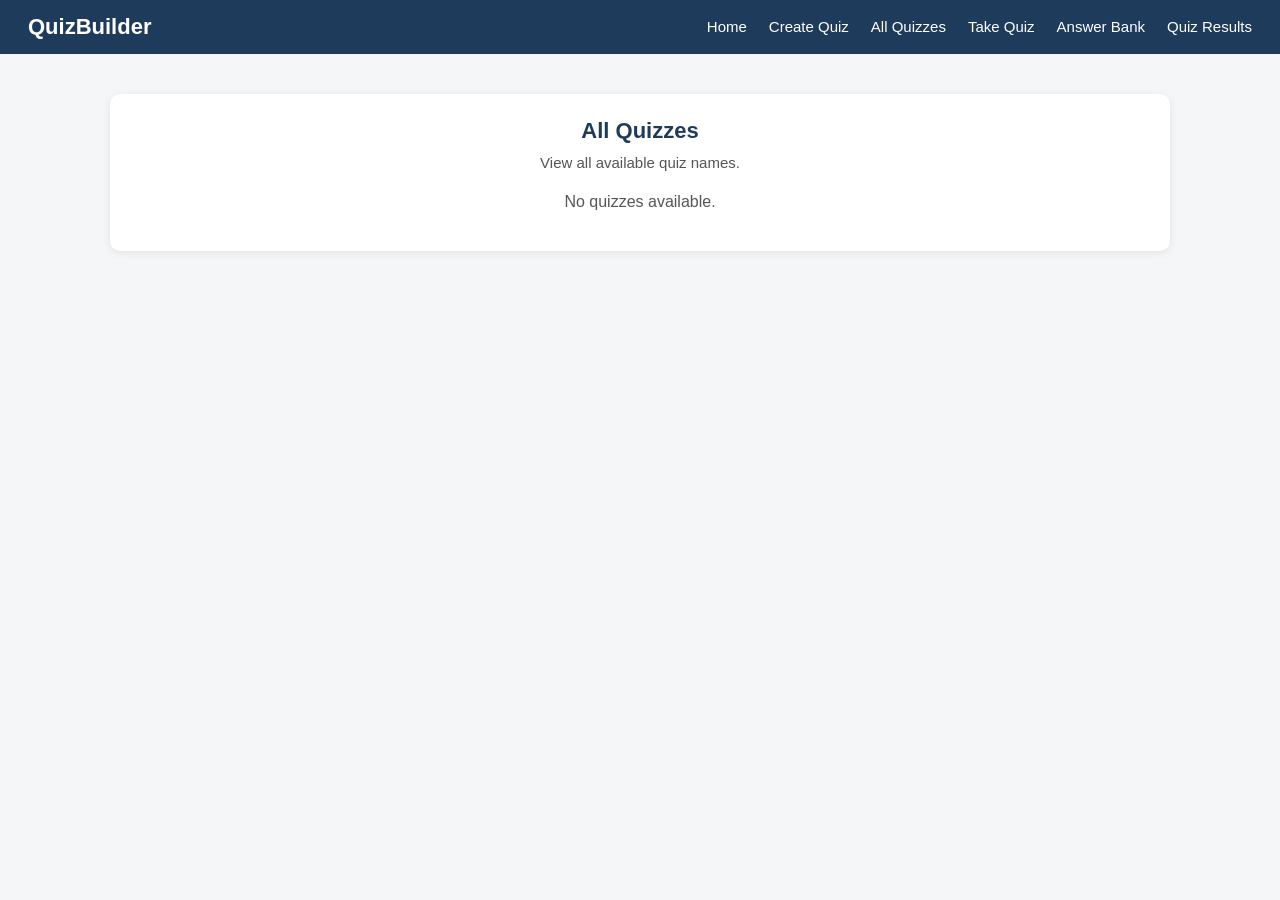
<file: all-quizzes.html>
<!DOCTYPE html>
<html lang="en">
<head>
    <meta charset="UTF-8">
    <meta name="viewport" content="width=device-width, initial-scale=1.0">
    <title>All Quizzes - QuizBuilder</title>
    <link rel="stylesheet" href="./styles.css">
</head>
<body>
    <nav>
        <div class="nav-container">
            <h2>QuizBuilder</h2>
            <ul class="nav-links">
                <li><a href="index.html">Home</a></li>
                <li><a href="create-quiz.html">Create Quiz</a></li>
                <li><a href="all-quizzes.html">All Quizzes</a></li>
                <li><a href="take-quiz.html">Take Quiz</a></li>
                <li><a href="answer-bank.html">Answer Bank</a></li>
                <li><a href="results.html">Quiz Results</a></li>
            </ul>
        </div>
    </nav>

    <main class="page-container">
        <section class="form-section">
            <h1>All Quizzes</h1>
            <p class="page-description">View all available quiz names.</p>
            <div id="quizList" class="quiz-list"></div>
        </section>
    </main>

    <script src="./all-quizzes.js"></script>
</body>
</html>
</file>
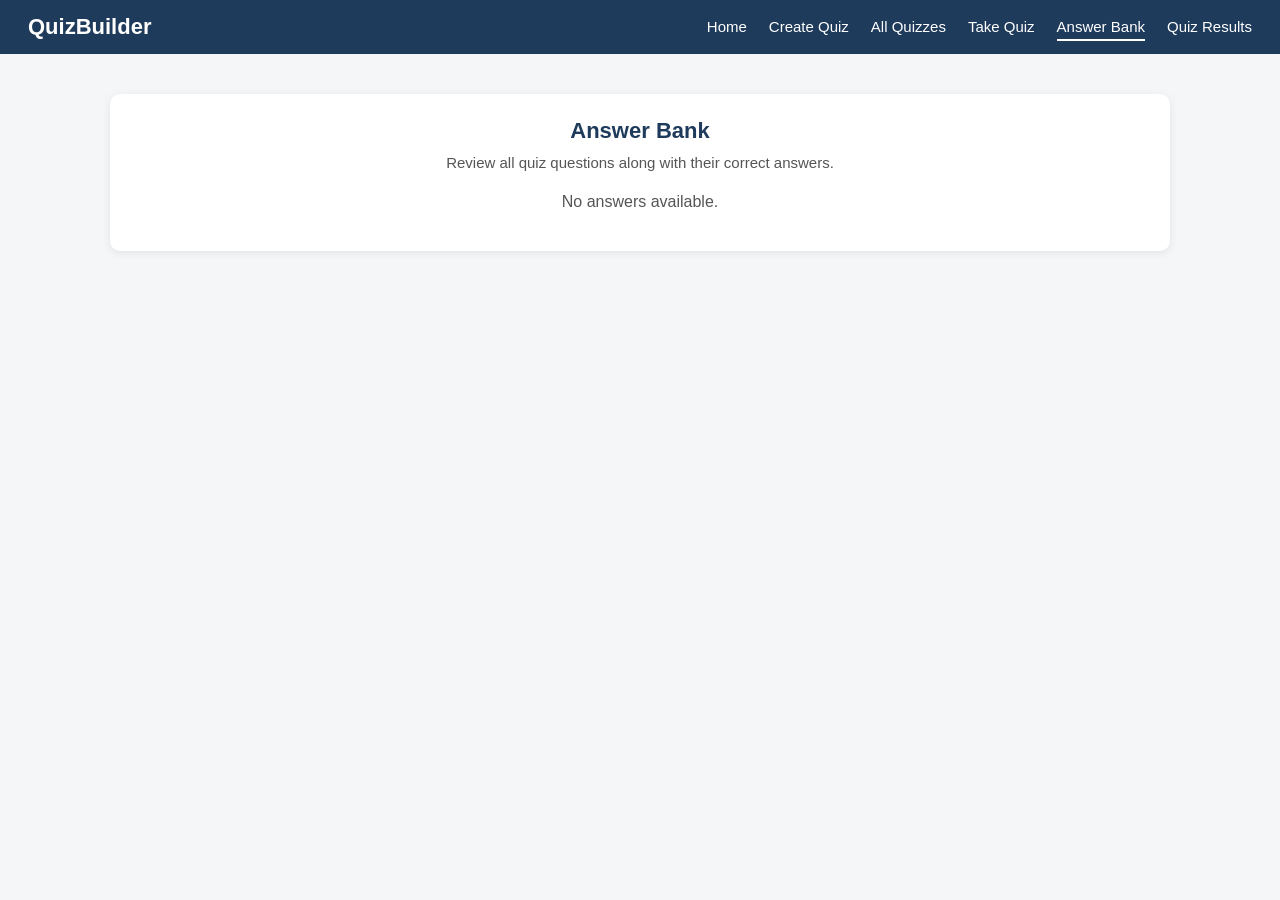
<file: answer-bank.html>
<!DOCTYPE html>
<html lang="en">
<head>
    <meta charset="UTF-8">
    <meta name="viewport" content="width=device-width, initial-scale=1.0">
    <title>Answer Bank - QuizBuilder</title>
    <link rel="stylesheet" href="./styles.css">
</head>
<body>
    <nav class="navbar">
        <div class="logo">QuizBuilder</div>
        <ul class="nav-links">
            <li><a href="index.html">Home</a></li>
            <li><a href="create-quiz.html">Create Quiz</a></li>
            <li><a href="all-quizzes.html">All Quizzes</a></li>
            <li><a href="take-quiz.html">Take Quiz</a></li>
            <li><a href="answer-bank.html" class="active">Answer Bank</a></li>
            <li><a href="results.html">Quiz Results</a></li>
        </ul>
    </nav>

    <main class="page-container">
        <section class="form-section">
            <h1>Answer Bank</h1>
            <p class="page-description">
                Review all quiz questions along with their correct answers.
            </p>

            <div id="answerBankList" class="quiz-list"></div>
        </section>
    </main>

    <script src="./answer-bank.js"></script>
</body>
</html>
</file>
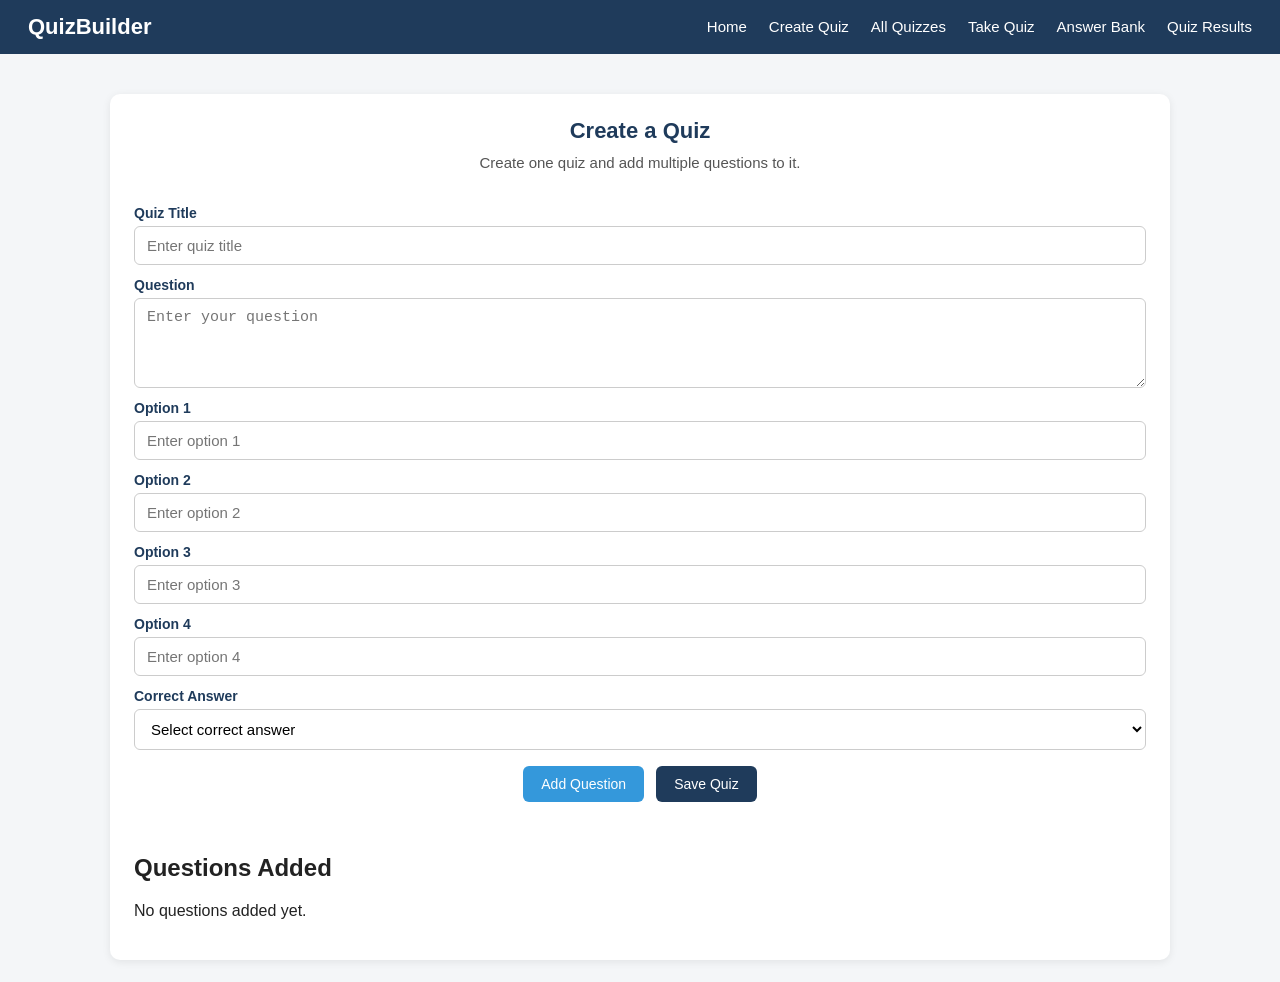
<file: create-quiz.html>
<!DOCTYPE html>
<html lang="en">
<head>
    <meta charset="UTF-8">
    <meta name="viewport" content="width=device-width, initial-scale=1.0">
    <title>Create Quiz - QuizBuilder</title>
    <link rel="stylesheet" href="./styles.css">
</head>
<body>
    <nav>
        <div class="nav-container">
            <h2>QuizBuilder</h2>
            <ul class="nav-links">
                <li><a href="index.html">Home</a></li>
                <li><a href="create-quiz.html">Create Quiz</a></li>
                <li><a href="all-quizzes.html">All Quizzes</a></li>
                <li><a href="take-quiz.html">Take Quiz</a></li>
                <li><a href="answer-bank.html">Answer Bank</a></li>
                <li><a href="results.html">Quiz Results</a></li>
            </ul>
        </div>
    </nav>

    <main class="page-container">
        <section class="form-section">
            <h1>Create a Quiz</h1>
            <p class="page-description">Create one quiz and add multiple questions to it.</p>

            <div class="quiz-form">
                <label for="quizTitle">Quiz Title</label>
                <input type="text" id="quizTitle" placeholder="Enter quiz title">

                <label for="questionText">Question</label>
                <textarea id="questionText" placeholder="Enter your question"></textarea>

                <label for="option1">Option 1</label>
                <input type="text" id="option1" placeholder="Enter option 1">

                <label for="option2">Option 2</label>
                <input type="text" id="option2" placeholder="Enter option 2">

                <label for="option3">Option 3</label>
                <input type="text" id="option3" placeholder="Enter option 3">

                <label for="option4">Option 4</label>
                <input type="text" id="option4" placeholder="Enter option 4">

                <label for="correctAnswer">Correct Answer</label>
                <select id="correctAnswer">
                    <option value="">Select correct answer</option>
                    <option value="0">Option 1</option>
                    <option value="1">Option 2</option>
                    <option value="2">Option 3</option>
                    <option value="3">Option 4</option>
                </select>

                <div class="button-group">
                    <button id="addQuestionBtn" class="primary-btn">Add Question</button>
                    <button id="saveQuizBtn" class="secondary-btn">Save Quiz</button>
                </div>

                <p id="message" class="message"></p>
            </div>

            <div class="preview-section">
                <h2>Questions Added</h2>
                <div id="questionPreview"></div>
            </div>
        </section>
    </main>

    <script src="./create-quiz.js"></script>
</body>
</html>
</file>
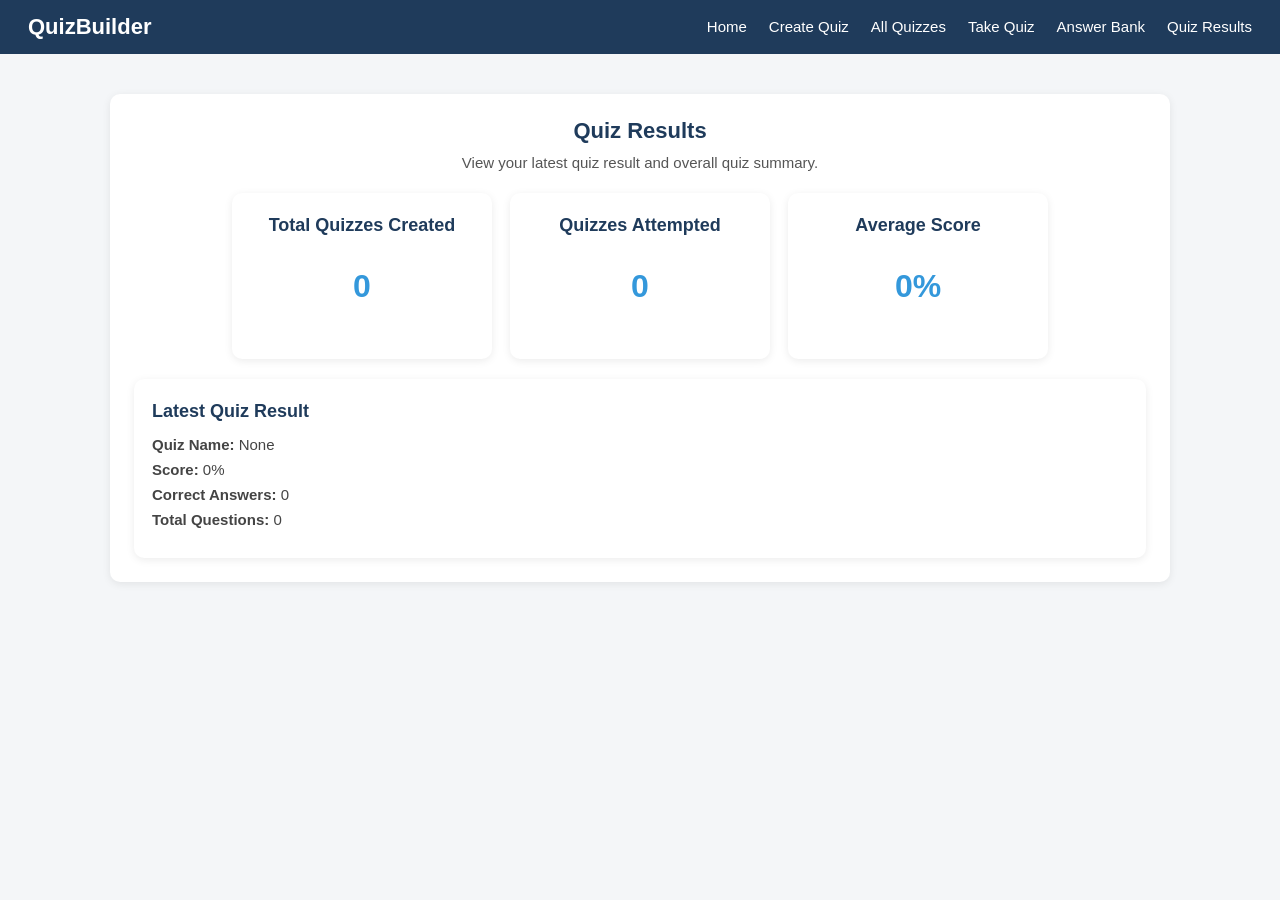
<file: results.html>
<!DOCTYPE html>
<html lang="en">
<head>
    <meta charset="UTF-8">
    <meta name="viewport" content="width=device-width, initial-scale=1.0">
    <title>Quiz Results - QuizBuilder</title>
    <link rel="stylesheet" href="./styles.css">
</head>
<body>
    <nav>
        <div class="nav-container">
            <h2>QuizBuilder</h2>
            <ul class="nav-links">
                <li><a href="index.html">Home</a></li>
                <li><a href="create-quiz.html">Create Quiz</a></li>
                <li><a href="all-quizzes.html">All Quizzes</a></li>
                <li><a href="take-quiz.html">Take Quiz</a></li>
                <li><a href="answer-bank.html">Answer Bank</a></li>
                <li><a href="results.html">Quiz Results</a></li>
            </ul>
        </div>
    </nav>

    <main class="page-container">
        <section class="form-section">
            <h1>Quiz Results</h1>
            <p class="page-description">
                View your latest quiz result and overall quiz summary.
            </p>

            <div class="results-grid">
                <div class="result-card">
                    <h2>Total Quizzes Created</h2>
                    <p id="totalQuizzes" class="result-number">0</p>
                </div>

                <div class="result-card">
                    <h2>Quizzes Attempted</h2>
                    <p id="attemptedQuizzes" class="result-number">0</p>
                </div>

                <div class="result-card">
                    <h2>Average Score</h2>
                    <p id="averageScore" class="result-number">0%</p>
                </div>
            </div>

            <div class="latest-result-box">
                <h2>Latest Quiz Result</h2>
                <p><strong>Quiz Name:</strong> <span id="latestQuizName">None</span></p>
                <p><strong>Score:</strong> <span id="latestQuizScore">0%</span></p>
                <p><strong>Correct Answers:</strong> <span id="latestCorrectAnswers">0</span></p>
                <p><strong>Total Questions:</strong> <span id="latestTotalQuestions">0</span></p>
            </div>
        </section>
    </main>

    <script src="./results.js"></script>
</body>
</html>
</file>
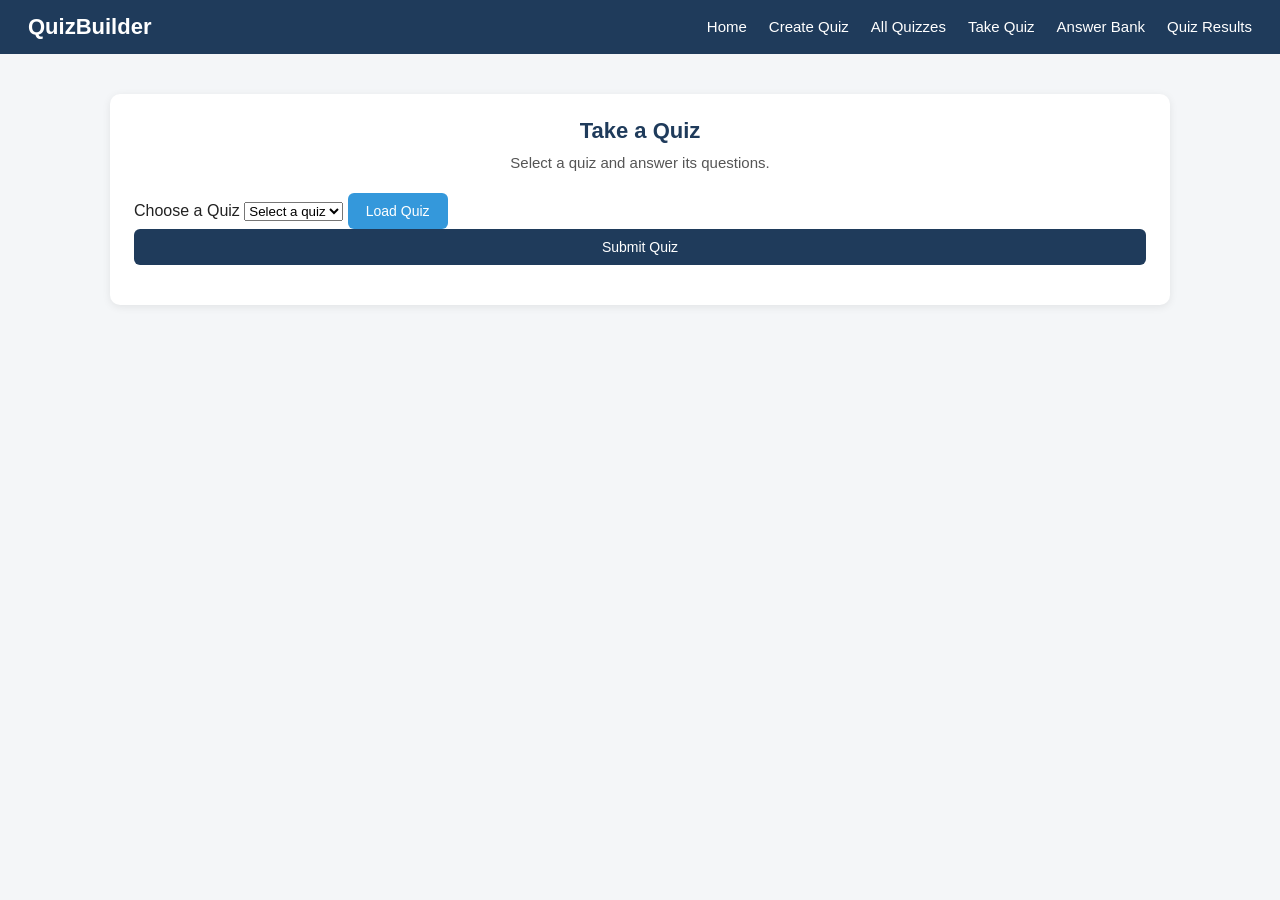
<file: take-quiz.html>
<!DOCTYPE html>
<html lang="en">
<head>
    <meta charset="UTF-8">
    <meta name="viewport" content="width=device-width, initial-scale=1.0">
    <title>Take Quiz - QuizBuilder</title>
    <link rel="stylesheet" href="./styles.css">
</head>
<body>
    <nav>
        <div class="nav-container">
            <h2>QuizBuilder</h2>
            <ul class="nav-links">
                <li><a href="index.html">Home</a></li>
                <li><a href="create-quiz.html">Create Quiz</a></li>
                <li><a href="all-quizzes.html">All Quizzes</a></li>
                <li><a href="take-quiz.html">Take Quiz</a></li>
                <li><a href="answer-bank.html">Answer Bank</a></li>
                <li><a href="results.html">Quiz Results</a></li>
            </ul>
        </div>
    </nav>

    <main class="page-container">
        <section class="form-section">
            <h1>Take a Quiz</h1>
            <p class="page-description">Select a quiz and answer its questions.</p>

            <div class="take-quiz-controls">
                <label for="quizSelect">Choose a Quiz</label>
                <select id="quizSelect">
                    <option value="">Select a quiz</option>
                </select>
                <button type="button" id="loadQuizBtn" class="primary-btn">Load Quiz</button>
            </div>

            <form id="takeQuizForm" class="quiz-form">
                <div id="quizQuestions"></div>
                <button type="submit" id="submitQuizBtn" class="secondary-btn">Submit Quiz</button>
            </form>

            <p id="takeQuizMessage" class="message"></p>
        </section>
    </main>

    <script src="./take-quiz.js"></script>
</body>
</html>
</file>
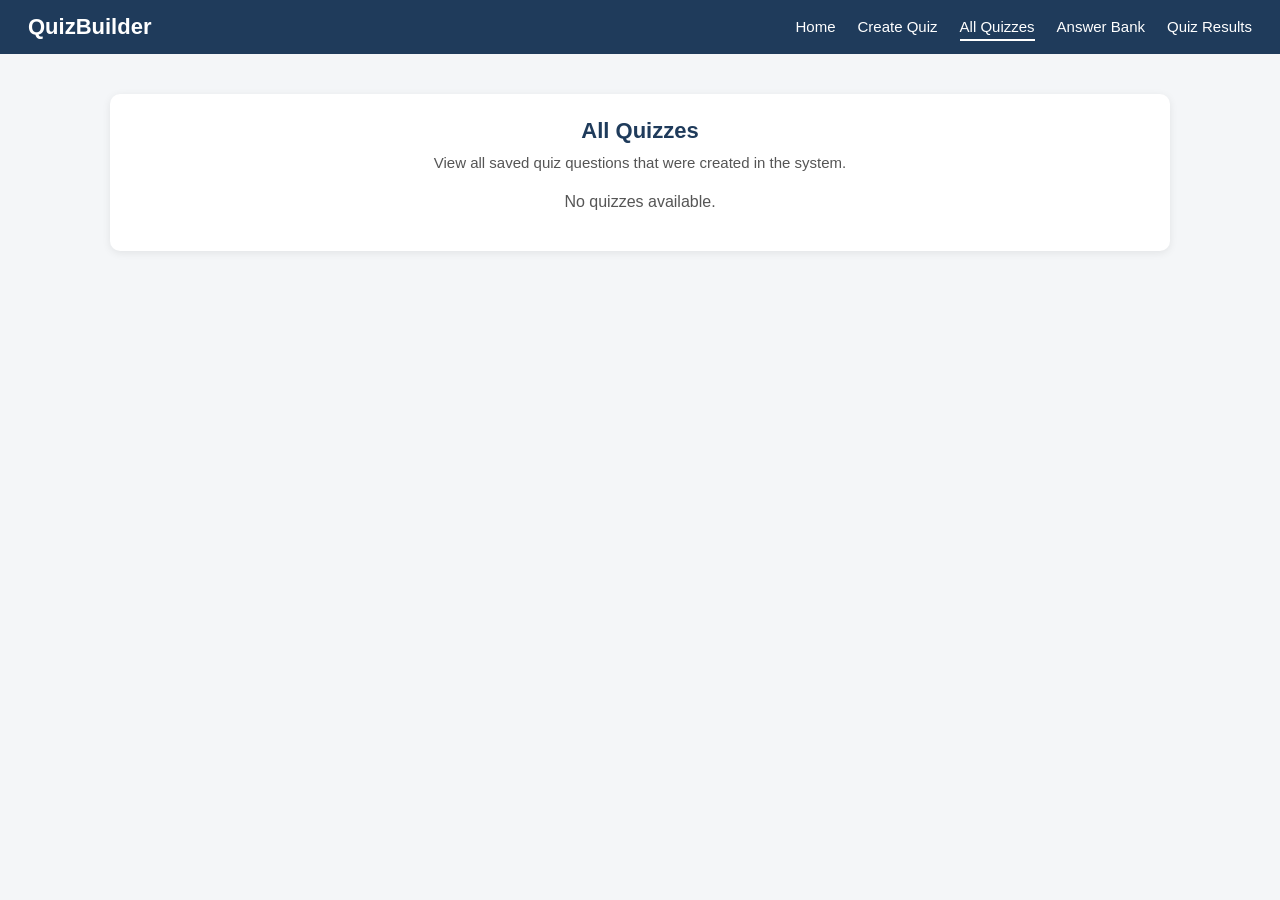
<file: Frontend/all-quizzes.html>
<!DOCTYPE html>
<html lang="en">
<head>
    <meta charset="UTF-8">
    <meta name="viewport" content="width=device-width, initial-scale=1.0">
    <title>All Quizzes - QuizBuilder</title>
    <link rel="stylesheet" href="../Styling/styles.css">
</head>
<body>
    <nav class="navbar">
        <div class="logo">QuizBuilder</div>
        <ul class="nav-links">
            <li><a href="index.html">Home</a></li>
            <li><a href="create-quiz.html">Create Quiz</a></li>
            <li><a href="all-quizzes.html" class="active">All Quizzes</a></li>
            <li><a href="answer-bank.html">Answer Bank</a></li>
            <li><a href="results.html">Quiz Results</a></li>
        </ul>
    </nav>

    <main class="page-container">
        <section class="form-section">
            <h1>All Quizzes</h1>
            <p class="page-description">
                View all saved quiz questions that were created in the system.
            </p>

            <div id="quizList" class="quiz-list"></div>
        </section>
    </main>

    <script src="../JavaScript/all-quizzes.js"></script>
</body>
</html>
</file>
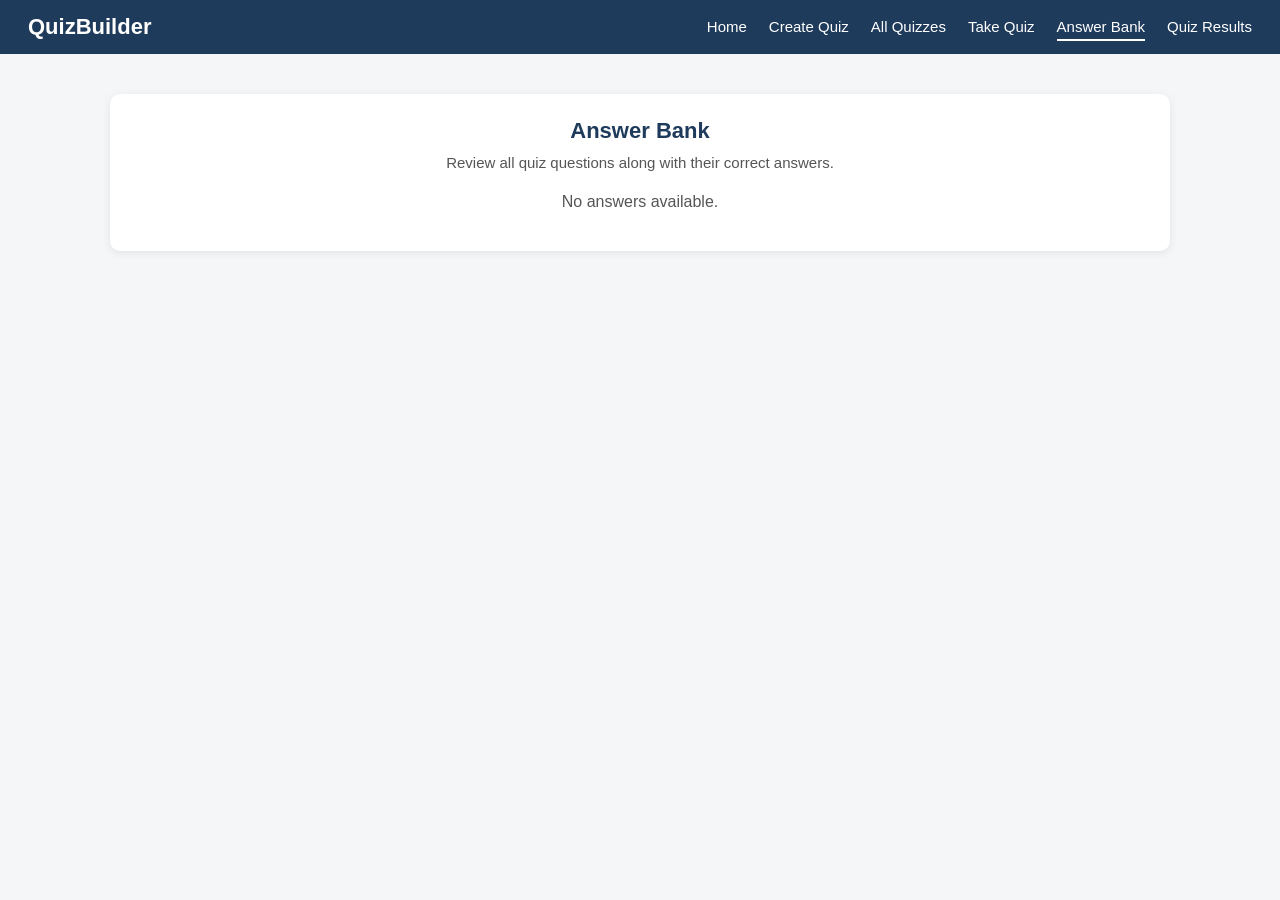
<file: Frontend/answer-bank.html>
<!DOCTYPE html>
<html lang="en">
<head>
    <meta charset="UTF-8">
    <meta name="viewport" content="width=device-width, initial-scale=1.0">
    <title>Answer Bank - QuizBuilder</title>
    <link rel="stylesheet" href="../Styling/styles.css">
</head>
<body>
    <nav class="navbar">
        <div class="logo">QuizBuilder</div>
        <ul class="nav-links">
            <li><a href="index.html">Home</a></li>
            <li><a href="create-quiz.html">Create Quiz</a></li>
            <li><a href="all-quizzes.html">All Quizzes</a></li>
            <li><a href="take-quiz.html">Take Quiz</a></li>
            <li><a href="answer-bank.html" class="active">Answer Bank</a></li>
            <li><a href="results.html">Quiz Results</a></li>
        </ul>
    </nav>

    <main class="page-container">
        <section class="form-section">
            <h1>Answer Bank</h1>
            <p class="page-description">
                Review all quiz questions along with their correct answers.
            </p>

            <div id="answerBankList" class="quiz-list"></div>
        </section>
    </main>

    <script src="../JavaScript/answer-bank.js"></script>
</body>
</html>
</file>
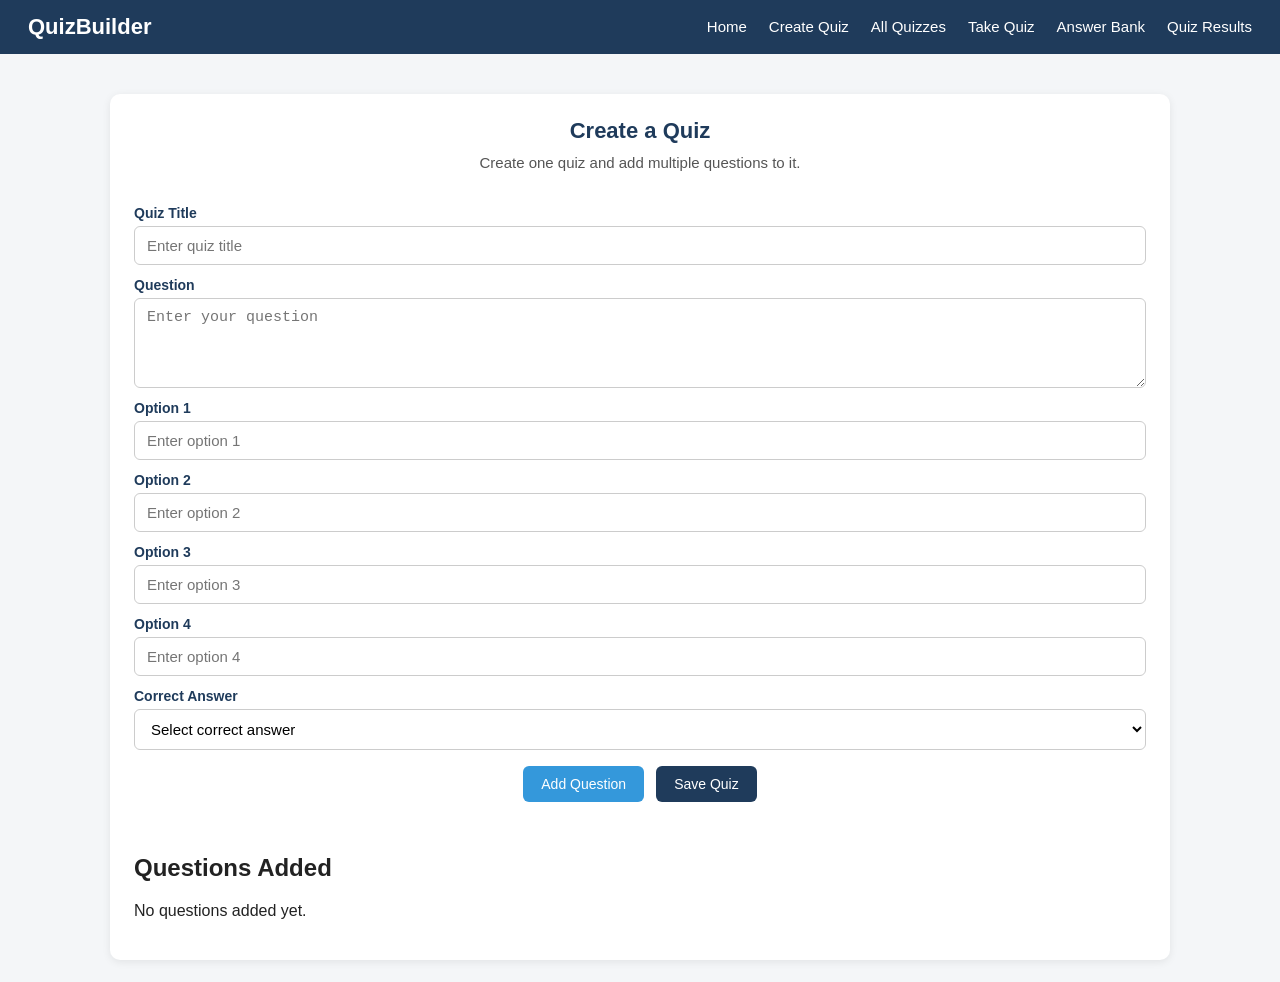
<file: Frontend/create-quiz.html>
<!DOCTYPE html>
<html lang="en">
<head>
    <meta charset="UTF-8">
    <meta name="viewport" content="width=device-width, initial-scale=1.0">
    <title>Create Quiz - QuizBuilder</title>
    <link rel="stylesheet" href="../Styling/styles.css">
</head>
<body>
    <nav>
        <div class="nav-container">
            <h2>QuizBuilder</h2>
            <ul class="nav-links">
                <li><a href="index.html">Home</a></li>
                <li><a href="create-quiz.html">Create Quiz</a></li>
                <li><a href="all-quizzes.html">All Quizzes</a></li>
                <li><a href="take-quiz.html">Take Quiz</a></li>
                <li><a href="answer-bank.html">Answer Bank</a></li>
                <li><a href="results.html">Quiz Results</a></li>
            </ul>
        </div>
    </nav>

    <main class="page-container">
        <section class="form-section">
            <h1>Create a Quiz</h1>
            <p class="page-description">Create one quiz and add multiple questions to it.</p>

            <div class="quiz-form">
                <label for="quizTitle">Quiz Title</label>
                <input type="text" id="quizTitle" placeholder="Enter quiz title">

                <label for="questionText">Question</label>
                <textarea id="questionText" placeholder="Enter your question"></textarea>

                <label for="option1">Option 1</label>
                <input type="text" id="option1" placeholder="Enter option 1">

                <label for="option2">Option 2</label>
                <input type="text" id="option2" placeholder="Enter option 2">

                <label for="option3">Option 3</label>
                <input type="text" id="option3" placeholder="Enter option 3">

                <label for="option4">Option 4</label>
                <input type="text" id="option4" placeholder="Enter option 4">

                <label for="correctAnswer">Correct Answer</label>
                <select id="correctAnswer">
                    <option value="">Select correct answer</option>
                    <option value="0">Option 1</option>
                    <option value="1">Option 2</option>
                    <option value="2">Option 3</option>
                    <option value="3">Option 4</option>
                </select>

                <div class="button-group">
                    <button id="addQuestionBtn" class="primary-btn">Add Question</button>
                    <button id="saveQuizBtn" class="secondary-btn">Save Quiz</button>
                </div>

                <p id="message" class="message"></p>
            </div>

            <div class="preview-section">
                <h2>Questions Added</h2>
                <div id="questionPreview"></div>
            </div>
        </section>
    </main>

    <script src="../JavaScript/create-quiz.js"></script>
</body>
</html>
</file>
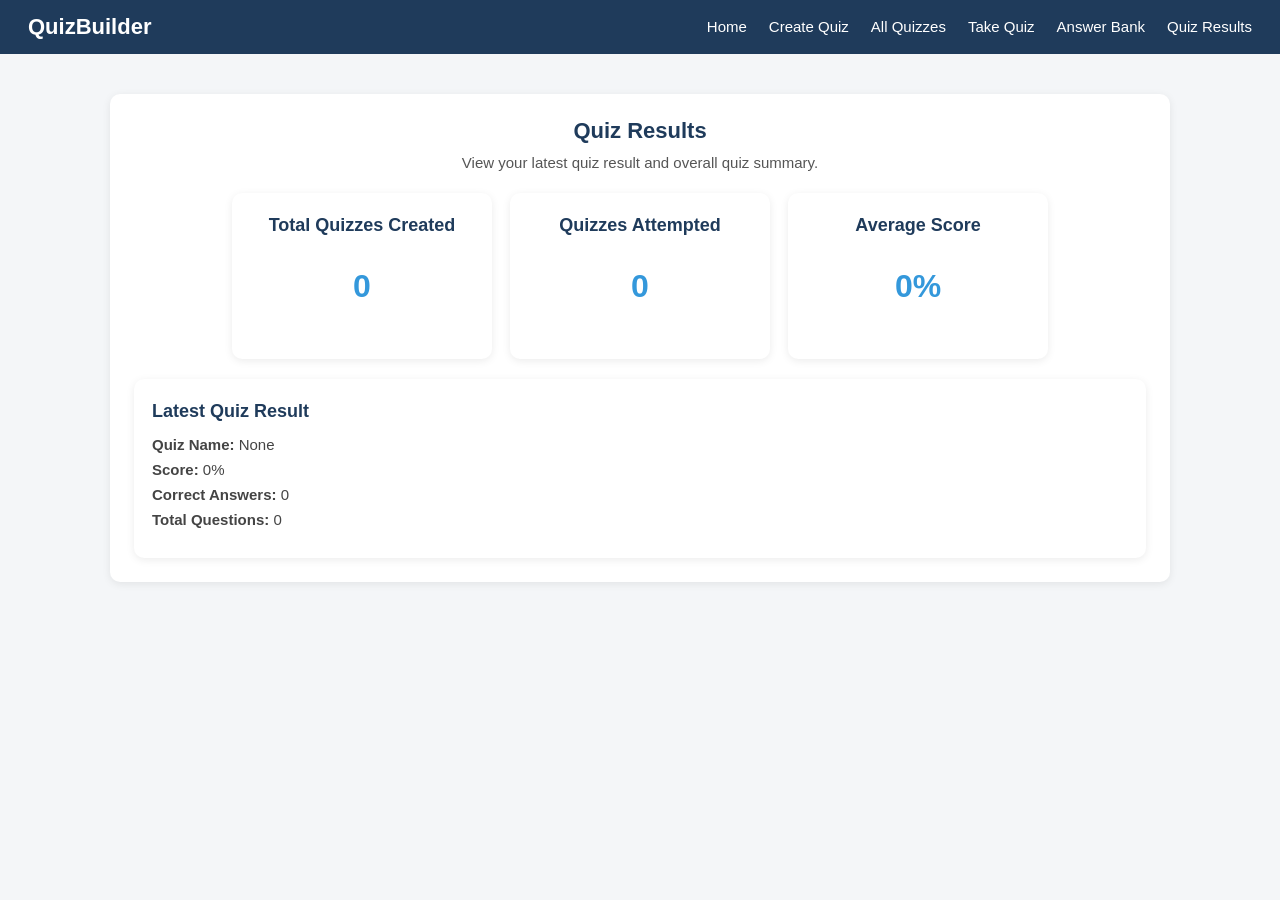
<file: Frontend/results.html>
<!DOCTYPE html>
<html lang="en">
<head>
    <meta charset="UTF-8">
    <meta name="viewport" content="width=device-width, initial-scale=1.0">
    <title>Quiz Results - QuizBuilder</title>
    <link rel="stylesheet" href="../Styling/styles.css">
</head>
<body>
    <nav>
        <div class="nav-container">
            <h2>QuizBuilder</h2>
            <ul class="nav-links">
                <li><a href="index.html">Home</a></li>
                <li><a href="create-quiz.html">Create Quiz</a></li>
                <li><a href="all-quizzes.html">All Quizzes</a></li>
                <li><a href="take-quiz.html">Take Quiz</a></li>
                <li><a href="answer-bank.html">Answer Bank</a></li>
                <li><a href="results.html">Quiz Results</a></li>
            </ul>
        </div>
    </nav>

    <main class="page-container">
        <section class="form-section">
            <h1>Quiz Results</h1>
            <p class="page-description">
                View your latest quiz result and overall quiz summary.
            </p>

            <div class="results-grid">
                <div class="result-card">
                    <h2>Total Quizzes Created</h2>
                    <p id="totalQuizzes" class="result-number">0</p>
                </div>

                <div class="result-card">
                    <h2>Quizzes Attempted</h2>
                    <p id="attemptedQuizzes" class="result-number">0</p>
                </div>

                <div class="result-card">
                    <h2>Average Score</h2>
                    <p id="averageScore" class="result-number">0%</p>
                </div>
            </div>

            <div class="latest-result-box">
                <h2>Latest Quiz Result</h2>
                <p><strong>Quiz Name:</strong> <span id="latestQuizName">None</span></p>
                <p><strong>Score:</strong> <span id="latestQuizScore">0%</span></p>
                <p><strong>Correct Answers:</strong> <span id="latestCorrectAnswers">0</span></p>
                <p><strong>Total Questions:</strong> <span id="latestTotalQuestions">0</span></p>
            </div>
        </section>
    </main>

    <script src="../JavaScript/results.js"></script>
</body>
</html>
</file>
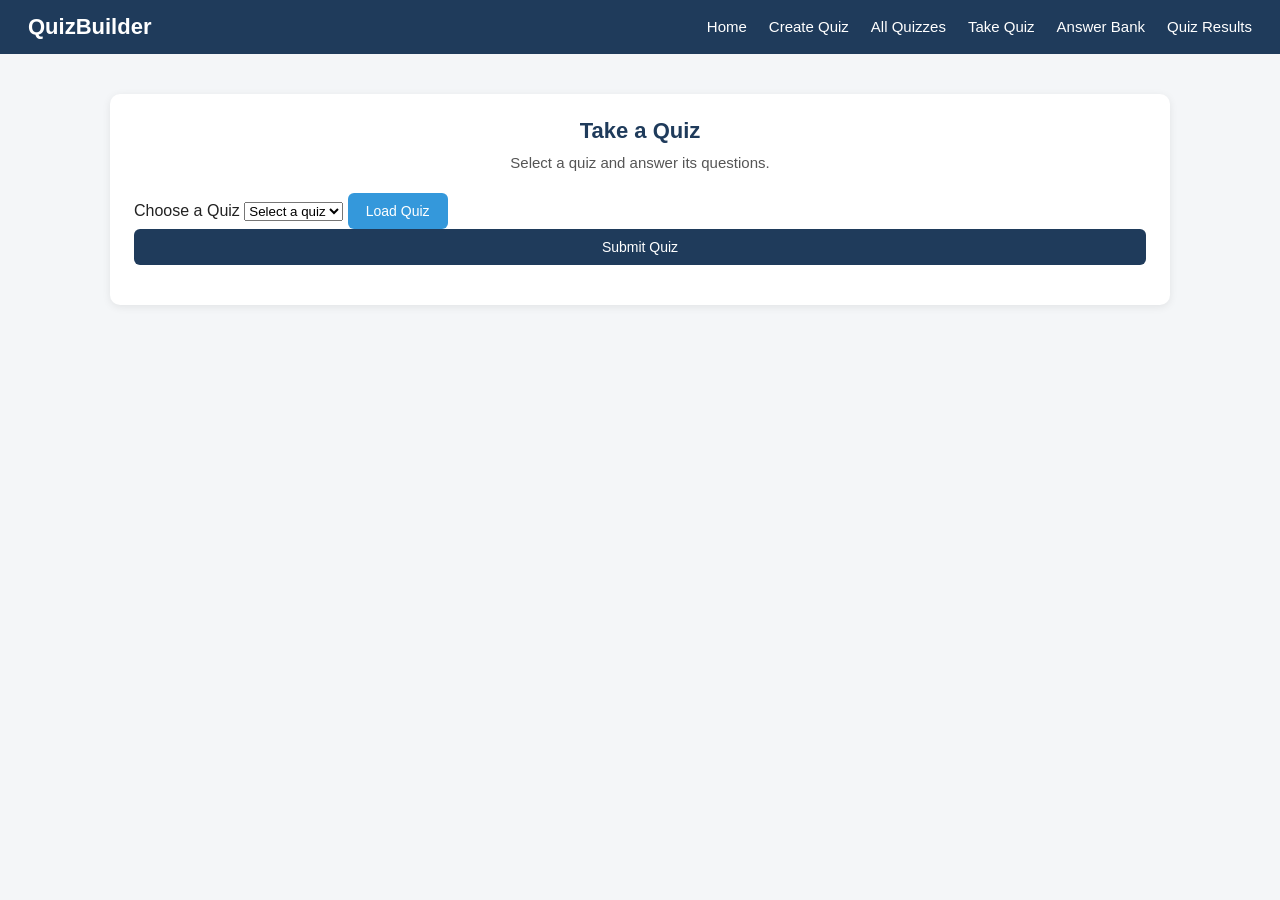
<file: Frontend/take-quiz.html>
<!DOCTYPE html>
<html lang="en">
<head>
    <meta charset="UTF-8">
    <meta name="viewport" content="width=device-width, initial-scale=1.0">
    <title>Take Quiz - QuizBuilder</title>
    <link rel="stylesheet" href="../Styling/styles.css">
</head>
<body>
    <nav>
        <div class="nav-container">
            <h2>QuizBuilder</h2>
            <ul class="nav-links">
                <li><a href="index.html">Home</a></li>
                <li><a href="create-quiz.html">Create Quiz</a></li>
                <li><a href="all-quizzes.html">All Quizzes</a></li>
                <li><a href="take-quiz.html">Take Quiz</a></li>
                <li><a href="answer-bank.html">Answer Bank</a></li>
                <li><a href="results.html">Quiz Results</a></li>
            </ul>
        </div>
    </nav>

    <main class="page-container">
        <section class="form-section">
            <h1>Take a Quiz</h1>
            <p class="page-description">Select a quiz and answer its questions.</p>

            <div class="take-quiz-controls">
                <label for="quizSelect">Choose a Quiz</label>
                <select id="quizSelect">
                    <option value="">Select a quiz</option>
                </select>
                <button type="button" id="loadQuizBtn" class="primary-btn">Load Quiz</button>
            </div>

            <form id="takeQuizForm" class="quiz-form">
                <div id="quizQuestions"></div>
                <button type="submit" id="submitQuizBtn" class="secondary-btn">Submit Quiz</button>
            </form>

            <p id="takeQuizMessage" class="message"></p>
        </section>
    </main>

    <script src="../JavaScript/take-quiz.js"></script>
</body>
</html>
</file>
<file: styles.css>
/* GLOBAL*/
* {
  box-sizing: border-box;
}

html,
body {
  margin: 0;
  padding: 0;
  font-family: Arial, sans-serif;
  background-color: #f4f6f8;
  color: #222;
}

body {
  min-height: 100vh;
}

a {
  text-decoration: none;
  color: inherit;
}

/* NAVBAR*/
nav,
.navbar {
  background-color: #1f3b5b;
  color: white;
  width: 100%;
  padding: 14px 28px;
}

.nav-container,
.navbar {
  display: flex;
  justify-content: space-between;
  align-items: center;
  flex-wrap: nowrap;
}

nav h2,
.logo {
  margin: 0;
  color: white;
  font-size: 22px;
  font-weight: bold;
  flex-shrink: 0;
}

.nav-links {
  list-style: none;
  display: flex;
  justify-content: flex-end;
  align-items: center;
  gap: 22px;
  margin: 0;
  padding: 0;
  flex-wrap: nowrap;
}

.nav-links li {
  margin: 0;
  padding: 0;
}

.nav-links a {
  color: white;
  font-size: 15px;
  padding-bottom: 4px;
  white-space: nowrap;
}

.nav-links a:hover,
.nav-links a.active {
  border-bottom: 2px solid white;
}

/* SHARED PAGE LAYOUT*/
.page-container,
.content {
  max-width: 1100px;
  margin: 0 auto;
  padding: 22px 20px;
}

.form-section,
.quiz-card,
.result-card,
.latest-result-box,
.box,
.step-box {
  background-color: white;
  border-radius: 10px;
  box-shadow: 0 2px 8px rgba(0, 0, 0, 0.08);
}

/* HOME PAGE*/
.hero {
  background-color: white;
  padding: 40px 20px 30px;
  text-align: center;
}

.hero-content {
  max-width: 850px;
  margin: 0 auto;
}

.hero h1 {
  margin: 0 0 12px;
  font-size: 32px;
  color: #1f3b5b;
}

.hero p {
  margin: 0 0 18px;
  font-size: 16px;
  line-height: 1.5;
  color: #444;
}

.about,
.features,
.steps {
  padding: 28px 20px;
}

.about h2,
.features h2,
.steps h2 {
  text-align: center;
  font-size: 24px;
  color: #1f3b5b;
  margin: 0 0 14px;
}

.about p {
  text-align: center;
  font-size: 15px;
  line-height: 1.6;
  max-width: 820px;
  margin: 0 auto 10px;
  color: #444;
}

.feature-container,
.steps-container,
.results-grid {
  display: flex;
  flex-wrap: wrap;
  justify-content: center;
  gap: 18px;
  margin-top: 18px;
}

.box,
.step-box {
  width: 170px;
  min-height: 150px;
  padding: 18px 14px;
  text-align: center;
}

.box h3 {
  margin: 0 0 10px;
  color: #3498db;
  font-size: 16px;
}

.box p,
.step-box p {
  margin: 0;
  font-size: 14px;
  line-height: 1.5;
  color: #444;
}

.step-number {
  width: 40px;
  height: 40px;
  line-height: 40px;
  margin: 0 auto 12px;
  background-color: #3498db;
  color: white;
  border-radius: 50%;
  font-size: 18px;
  font-weight: bold;
}

/* BUTTONS*/
.button-group {
  display: flex;
  justify-content: center;
  align-items: center;
  gap: 12px;
  flex-wrap: wrap;
  margin-top: 16px;
}

.button,
.primary-btn,
.secondary-btn {
  display: inline-block;
  border: none;
  border-radius: 6px;
  padding: 10px 18px;
  font-size: 14px;
  cursor: pointer;
  transition: opacity 0.2s ease;
}

.button,
.primary-btn {
  background-color: #3498db;
  color: white;
}

.button-dark,
.secondary-btn {
  background-color: #1f3b5b;
  color: white;
}

.button:hover,
.primary-btn:hover,
.secondary-btn:hover {
  opacity: 0.9;
}

/* FORMS / CREATE QUIZ*/
.form-section {
  padding: 24px;
  margin-top: 18px;
}

.form-section h1 {
  margin: 0 0 10px;
  text-align: center;
  color: #1f3b5b;
  font-size: 22px;
}

.page-description {
  text-align: center;
  margin: 0 0 22px;
  font-size: 15px;
  color: #555;
}

.quiz-form {
  display: flex;
  flex-direction: column;
}

.quiz-form label {
  margin-top: 12px;
  margin-bottom: 5px;
  font-weight: bold;
  color: #1f3b5b;
  font-size: 14px;
}

.quiz-form input,
.quiz-form textarea,
.quiz-form select {
  width: 100%;
  padding: 10px 12px;
  font-size: 15px;
  border: 1px solid #ccc;
  border-radius: 6px;
  background-color: white;
}

.quiz-form textarea {
  min-height: 90px;
  resize: vertical;
}

.message {
  margin-top: 16px;
  font-weight: bold;
  text-align: center;
}

/* ALL QUIZZES / ANSWER BANK*/
.quiz-list {
  margin-top: 20px;
}

.quiz-card {
  padding: 18px;
  margin-bottom: 16px;
  border: 1px solid #e2e2e2;
}

.quiz-card h2 {
  margin: 0 0 10px;
  color: #1f3b5b;
  font-size: 20px;
}

.quiz-card p {
  margin: 6px 0;
  line-height: 1.5;
  color: #444;
  font-size: 15px;
}

.quiz-card ul {
  margin-top: 8px;
  margin-bottom: 0;
  padding-left: 20px;
}

.quiz-card li {
  margin-bottom: 6px;
  font-size: 14px;
}

.empty-message {
  text-align: center;
  font-size: 16px;
  color: #555;
  margin-top: 18px;
}

.correct-answer {
  color: green;
  font-weight: bold;
}

/* TAKE QUIZ */
.preview-section {
  margin-top: 20px;
}

.option-label {
  display: block;
  margin: 10px 0;
  padding: 10px 12px;
  background-color: #f8f9fb;
  border: 1px solid #ddd;
  border-radius: 6px;
  font-size: 14px;
}

/* QUIZ RESULTS*/
.results-grid {
  justify-content: center;
}

.result-card {
  flex: 1;
  min-width: 200px;
  max-width: 260px;
  padding: 22px 18px;
  text-align: center;
}

.result-card h2 {
  margin: 0 0 12px;
  font-size: 18px;
  color: #1f3b5b;
}

.result-number {
  font-size: 32px;
  font-weight: bold;
  color: #3498db;
}

.results-note {
  margin-top: 20px;
  text-align: center;
  font-size: 15px;
  color: #555;
}

.latest-result-box {
  margin-top: 20px;
  padding: 22px 18px;
}

.latest-result-box h2 {
  margin: 0 0 14px;
  color: #1f3b5b;
  font-size: 18px;
}

.latest-result-box p {
  margin: 8px 0;
  font-size: 15px;
  color: #444;
}

/* HOME PAGE*/
.hero + .about,
.about + .features,
.features + .steps {
  margin-top: 0;
}

/* RESPONSIVE*/
@media (max-width: 900px) {
  nav,
  .navbar {
    padding: 14px 18px;
  }

  .nav-container,
  .navbar {
    flex-direction: column;
    align-items: flex-start;
    gap: 12px;
  }

  .nav-links {
    justify-content: flex-start;
    flex-wrap: wrap;
    gap: 14px;
  }

  .hero h1 {
    font-size: 28px;
  }

  .feature-container,
  .steps-container,
  .results-grid {
    gap: 14px;
  }

  .box,
  .step-box {
    width: 160px;
  }
}

@media (max-width: 768px) {
  .page-container,
  .content {
    padding: 18px 14px;
  }

  .hero {
    padding: 30px 16px 24px;
  }

  .about,
  .features,
  .steps {
    padding: 22px 16px;
  }

  .feature-container,
  .steps-container,
  .results-grid {
    flex-direction: column;
    align-items: center;
  }

  .box,
  .step-box,
  .result-card {
    width: 100%;
    max-width: 320px;
  }

  .button-group {
    flex-direction: column;
  }
}
</file>
<file: Styling/styles.css>
/* GLOBAL*/
* {
  box-sizing: border-box;
}

html,
body {
  margin: 0;
  padding: 0;
  font-family: Arial, sans-serif;
  background-color: #f4f6f8;
  color: #222;
}

body {
  min-height: 100vh;
}

a {
  text-decoration: none;
  color: inherit;
}

/* NAVBAR*/
nav,
.navbar {
  background-color: #1f3b5b;
  color: white;
  width: 100%;
  padding: 14px 28px;
}

.nav-container,
.navbar {
  display: flex;
  justify-content: space-between;
  align-items: center;
  flex-wrap: nowrap;
}

nav h2,
.logo {
  margin: 0;
  color: white;
  font-size: 22px;
  font-weight: bold;
  flex-shrink: 0;
}

.nav-links {
  list-style: none;
  display: flex;
  justify-content: flex-end;
  align-items: center;
  gap: 22px;
  margin: 0;
  padding: 0;
  flex-wrap: nowrap;
}

.nav-links li {
  margin: 0;
  padding: 0;
}

.nav-links a {
  color: white;
  font-size: 15px;
  padding-bottom: 4px;
  white-space: nowrap;
}

.nav-links a:hover,
.nav-links a.active {
  border-bottom: 2px solid white;
}

/* SHARED PAGE LAYOUT*/
.page-container,
.content {
  max-width: 1100px;
  margin: 0 auto;
  padding: 22px 20px;
}

.form-section,
.quiz-card,
.result-card,
.latest-result-box,
.box,
.step-box {
  background-color: white;
  border-radius: 10px;
  box-shadow: 0 2px 8px rgba(0, 0, 0, 0.08);
}

/* HOME PAGE*/
.hero {
  background-color: white;
  padding: 40px 20px 30px;
  text-align: center;
}

.hero-content {
  max-width: 850px;
  margin: 0 auto;
}

.hero h1 {
  margin: 0 0 12px;
  font-size: 32px;
  color: #1f3b5b;
}

.hero p {
  margin: 0 0 18px;
  font-size: 16px;
  line-height: 1.5;
  color: #444;
}

.about,
.features,
.steps {
  padding: 28px 20px;
}

.about h2,
.features h2,
.steps h2 {
  text-align: center;
  font-size: 24px;
  color: #1f3b5b;
  margin: 0 0 14px;
}

.about p {
  text-align: center;
  font-size: 15px;
  line-height: 1.6;
  max-width: 820px;
  margin: 0 auto 10px;
  color: #444;
}

.feature-container,
.steps-container,
.results-grid {
  display: flex;
  flex-wrap: wrap;
  justify-content: center;
  gap: 18px;
  margin-top: 18px;
}

.box,
.step-box {
  width: 170px;
  min-height: 150px;
  padding: 18px 14px;
  text-align: center;
}

.box h3 {
  margin: 0 0 10px;
  color: #3498db;
  font-size: 16px;
}

.box p,
.step-box p {
  margin: 0;
  font-size: 14px;
  line-height: 1.5;
  color: #444;
}

.step-number {
  width: 40px;
  height: 40px;
  line-height: 40px;
  margin: 0 auto 12px;
  background-color: #3498db;
  color: white;
  border-radius: 50%;
  font-size: 18px;
  font-weight: bold;
}

/* BUTTONS*/
.button-group {
  display: flex;
  justify-content: center;
  align-items: center;
  gap: 12px;
  flex-wrap: wrap;
  margin-top: 16px;
}

.button,
.primary-btn,
.secondary-btn {
  display: inline-block;
  border: none;
  border-radius: 6px;
  padding: 10px 18px;
  font-size: 14px;
  cursor: pointer;
  transition: opacity 0.2s ease;
}

.button,
.primary-btn {
  background-color: #3498db;
  color: white;
}

.button-dark,
.secondary-btn {
  background-color: #1f3b5b;
  color: white;
}

.button:hover,
.primary-btn:hover,
.secondary-btn:hover {
  opacity: 0.9;
}

/* FORMS / CREATE QUIZ*/
.form-section {
  padding: 24px;
  margin-top: 18px;
}

.form-section h1 {
  margin: 0 0 10px;
  text-align: center;
  color: #1f3b5b;
  font-size: 22px;
}

.page-description {
  text-align: center;
  margin: 0 0 22px;
  font-size: 15px;
  color: #555;
}

.quiz-form {
  display: flex;
  flex-direction: column;
}

.quiz-form label {
  margin-top: 12px;
  margin-bottom: 5px;
  font-weight: bold;
  color: #1f3b5b;
  font-size: 14px;
}

.quiz-form input,
.quiz-form textarea,
.quiz-form select {
  width: 100%;
  padding: 10px 12px;
  font-size: 15px;
  border: 1px solid #ccc;
  border-radius: 6px;
  background-color: white;
}

.quiz-form textarea {
  min-height: 90px;
  resize: vertical;
}

.message {
  margin-top: 16px;
  font-weight: bold;
  text-align: center;
}

/* ALL QUIZZES / ANSWER BANK*/
.quiz-list {
  margin-top: 20px;
}

.quiz-card {
  padding: 18px;
  margin-bottom: 16px;
  border: 1px solid #e2e2e2;
}

.quiz-card h2 {
  margin: 0 0 10px;
  color: #1f3b5b;
  font-size: 20px;
}

.quiz-card p {
  margin: 6px 0;
  line-height: 1.5;
  color: #444;
  font-size: 15px;
}

.quiz-card ul {
  margin-top: 8px;
  margin-bottom: 0;
  padding-left: 20px;
}

.quiz-card li {
  margin-bottom: 6px;
  font-size: 14px;
}

.empty-message {
  text-align: center;
  font-size: 16px;
  color: #555;
  margin-top: 18px;
}

.correct-answer {
  color: green;
  font-weight: bold;
}

/* TAKE QUIZ */
.preview-section {
  margin-top: 20px;
}

.option-label {
  display: block;
  margin: 10px 0;
  padding: 10px 12px;
  background-color: #f8f9fb;
  border: 1px solid #ddd;
  border-radius: 6px;
  font-size: 14px;
}

/* QUIZ RESULTS*/
.results-grid {
  justify-content: center;
}

.result-card {
  flex: 1;
  min-width: 200px;
  max-width: 260px;
  padding: 22px 18px;
  text-align: center;
}

.result-card h2 {
  margin: 0 0 12px;
  font-size: 18px;
  color: #1f3b5b;
}

.result-number {
  font-size: 32px;
  font-weight: bold;
  color: #3498db;
}

.results-note {
  margin-top: 20px;
  text-align: center;
  font-size: 15px;
  color: #555;
}

.latest-result-box {
  margin-top: 20px;
  padding: 22px 18px;
}

.latest-result-box h2 {
  margin: 0 0 14px;
  color: #1f3b5b;
  font-size: 18px;
}

.latest-result-box p {
  margin: 8px 0;
  font-size: 15px;
  color: #444;
}

/* HOME PAGE*/
.hero + .about,
.about + .features,
.features + .steps {
  margin-top: 0;
}

/* RESPONSIVE*/
@media (max-width: 900px) {
  nav,
  .navbar {
    padding: 14px 18px;
  }

  .nav-container,
  .navbar {
    flex-direction: column;
    align-items: flex-start;
    gap: 12px;
  }

  .nav-links {
    justify-content: flex-start;
    flex-wrap: wrap;
    gap: 14px;
  }

  .hero h1 {
    font-size: 28px;
  }

  .feature-container,
  .steps-container,
  .results-grid {
    gap: 14px;
  }

  .box,
  .step-box {
    width: 160px;
  }
}

@media (max-width: 768px) {
  .page-container,
  .content {
    padding: 18px 14px;
  }

  .hero {
    padding: 30px 16px 24px;
  }

  .about,
  .features,
  .steps {
    padding: 22px 16px;
  }

  .feature-container,
  .steps-container,
  .results-grid {
    flex-direction: column;
    align-items: center;
  }

  .box,
  .step-box,
  .result-card {
    width: 100%;
    max-width: 320px;
  }

  .button-group {
    flex-direction: column;
  }
}
</file>
